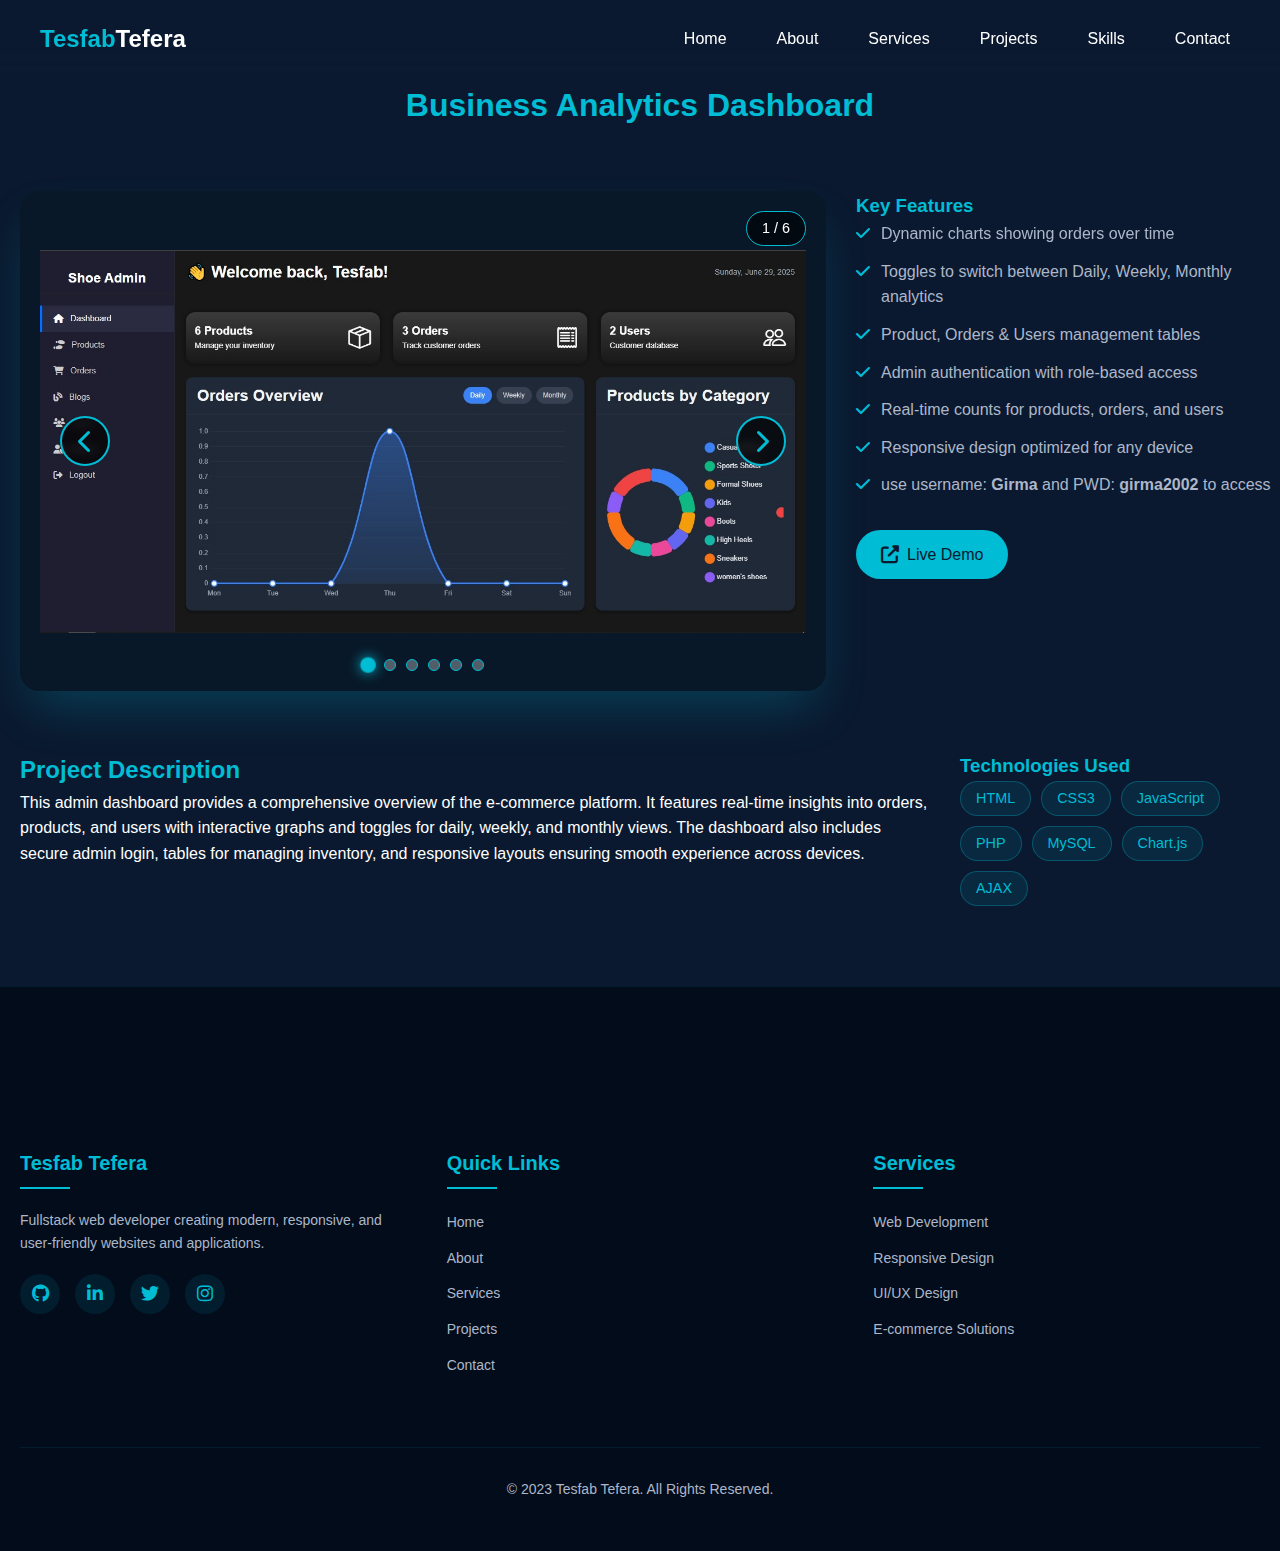
<file: admindashboard.html>
<!DOCTYPE html>
<html lang="en">

<head>
    <meta charset="UTF-8" />
    <meta name="viewport" content="width=device-width, initial-scale=1.0" />
    <title>Business Analytics Dashboard | Tesfab Tefera</title>
    <link rel="icon" href="favicon-circle.ico" type="image/x-icon">
    <link rel="stylesheet" href="https://cdnjs.cloudflare.com/ajax/libs/font-awesome/6.4.0/css/all.min.css">
    <link rel="stylesheet" href="style.css">
    <link rel="stylesheet" href="details.css">
</head>

<body>

<!-- Navbar -->
<nav class="navbar">
    <a href="#" class="logo">Tesfab<span>Tefera</span></a>
    <div class="menu-btn">
        <i class="fas fa-bars"></i>
    </div>
    <div class="nav-links">
        <a href="index.html#home">Home</a>
        <a href="index.html#about">About</a>
        <a href="index.html#services">Services</a>
        <a href="index.html#projects">Projects</a>
        <a href="index.html#skills">Skills</a>
        <a href="index.html#contact">Contact</a>
    </div>
</nav>

<!-- Mobile Menu -->
<div class="mobile-menu">
    <div class="close-btn">
        <i class="fas fa-times"></i>
    </div>
    <a href="index.html#home">Home</a>
    <a href="index.html#about">About</a>
    <a href="index.html#services">Services</a>
    <a href="index.html#projects">Projects</a>
    <a href="index.html#skills">Skills</a>
    <a href="index.html#contact">Contact</a>
</div>


    <div class="container">
        <h1 style="text-align: center;">Business Analytics Dashboard</h1>

        <div class="project-top-grid">
            <div class="project-slider">
                <div class="slider-wrapper">
                    <img src="images/admindashboard.jpg" alt="Dashboard Overview" class="slider-image active">
                    <img src="images/admin_products.jpg" alt="Orders Chart" class="slider-image">
                    <img src="images/admin_orders.jpg" alt="Daily Weekly Monthly Toggle" class="slider-image">
                    <img src="images/admin_blogs.jpg" alt="Products Table" class="slider-image">
                    <img src="images/admin_users.jpg" alt="Products Table" class="slider-image">
                    <img src="images/admin_admins.jpg" alt="Products Table" class="slider-image">
                </div>
                <div class="slider-controls">
                    <button onclick="prevSlide()"><i class="fas fa-chevron-left"></i></button>
                    <button onclick="nextSlide()"><i class="fas fa-chevron-right"></i></button>
                </div>
                <div class="slider-indicators" id="indicators"></div>
                <div class="slide-counter" id="slideCounter">1 / 8</div>
            </div>
            <div class="project-features">
                <h3>Key Features</h3>
                <ul>
                    <li>Dynamic charts showing orders over time</li>
                    <li>Toggles to switch between Daily, Weekly, Monthly analytics</li>
                    <li>Product, Orders & Users management tables</li>
                    <li>Admin authentication with role-based access</li>
                    <li>Real-time counts for products, orders, and users</li>
                    <li>Responsive design optimized for any device</li>
                    <li>use username: <strong>Girma</strong> and PWD: <strong>girma2002</strong> to access</li>
                </ul>
                <a href="http://sabasteps.atwebpages.com/shoe-store/admin/dashboard.php" target="_blank" class="btn">
                    <i class="fas fa-external-link-alt"></i> Live Demo
                </a>
            </div>
        </div>

        <div class="project-bottom-grid">
            <div class="project-description">
                <h2>Project Description</h2>
                <p>This admin dashboard provides a comprehensive overview of the e-commerce platform. It features
                    real-time insights into orders, products, and users with interactive graphs and toggles for daily,
                    weekly, and monthly views. The dashboard also includes secure admin login, tables for managing
                    inventory,
                    and responsive layouts ensuring smooth experience across devices.</p>
            </div>
            <div class="project-tech">
                <h3>Technologies Used</h3>
                <div class="tech-tags">
                    <span class="tech-tag">HTML</span>
                    <span class="tech-tag">CSS3</span>
                    <span class="tech-tag">JavaScript</span>
                    <span class="tech-tag">PHP</span>
                    <span class="tech-tag">MySQL</span>
                    <span class="tech-tag">Chart.js</span>
                    <span class="tech-tag">AJAX</span>
                </div>
            </div>
        </div>
    </div>

<!-- Footer -->
<footer class="footer">
    <div class="container">
        <div class="footer-content">
            <div class="footer-column">
                <h3>Tesfab Tefera</h3>
                <p>Fullstack web developer creating modern, responsive, and user-friendly websites and applications.
                </p>
                <div class="footer-social">
                    <a href="https://github.com/tesfabtech" target="_blank"><i class="fab fa-github"></i></a>
                    <a href="#" target="_blank"><i class="fab fa-linkedin-in"></i></a>
                    <a href="https://x.com/tesfab94" target="_blank"><i class="fab fa-twitter"></i></a>
                    <a href="https://instagram.com/tesfab94" target="_blank"><i class="fab fa-instagram"></i></a>
                </div>
            </div>
            <div class="footer-column">
                <h3>Quick Links</h3>
                <ul class="footer-links">
                    <li><a href="#home">Home</a></li>
                    <li><a href="#about">About</a></li>
                    <li><a href="#services">Services</a></li>
                    <li><a href="#projects">Projects</a></li>
                    <li><a href="#contact">Contact</a></li>
                </ul>
            </div>
            <div class="footer-column">
                <h3>Services</h3>
                <ul class="footer-links">
                    <li><a href="#">Web Development</a></li>
                    <li><a href="#">Responsive Design</a></li>
                    <li><a href="#">UI/UX Design</a></li>
                    <li><a href="#">E-commerce Solutions</a></li>
                </ul>
            </div>
        </div>
        <div class="footer-bottom">
            <p>&copy; 2023 Tesfab Tefera. All Rights Reserved.</p>
        </div>
    </div>
</footer>

<script>
    let currentSlide = 0;
    const slides = document.querySelectorAll('.slider-image');
    const indicatorsContainer = document.getElementById('indicators');
    const slideCounter = document.getElementById('slideCounter');
    let slideInterval;

    // Create indicators
    slides.forEach((_, index) => {
        const indicator = document.createElement('div');
        indicator.classList.add('indicator');
        if (index === currentSlide) indicator.classList.add('active');
        indicator.addEventListener('click', () => goToSlide(index));
        indicatorsContainer.appendChild(indicator);
    });

    const indicators = document.querySelectorAll('.indicator');

    function updateSlideCounter() {
        slideCounter.textContent = `${currentSlide + 1} / ${slides.length}`;
    }

    function updateIndicators() {
        indicators.forEach((indicator, index) => {
            indicator.classList.toggle('active', index === currentSlide);
        });
    }

    function updateSlideClasses() {
        slides.forEach((slide, index) => {
            slide.classList.remove('active', 'prev', 'next');
            if (index === currentSlide) slide.classList.add('active');
            else if (index === (currentSlide + 1) % slides.length) slide.classList.add('next');
            else if (index === (currentSlide - 1 + slides.length) % slides.length) slide.classList.add('prev');
        });
    }

    function showSlide(index) {
        currentSlide = index;
        updateSlideClasses();
        updateIndicators();
        updateSlideCounter();
    }

    function goToSlide(index) {
        showSlide(index);
        resetInterval();
    }

    function nextSlide() {
        currentSlide = (currentSlide + 1) % slides.length;
        showSlide(currentSlide);
        resetInterval();
    }

    function prevSlide() {
        currentSlide = (currentSlide - 1 + slides.length) % slides.length;
        showSlide(currentSlide);
        resetInterval();
    }

    function resetInterval() {
        clearInterval(slideInterval);
        slideInterval = setInterval(nextSlide, 5000);
    }

    // Init
    updateSlideClasses();
    updateSlideCounter();
    slideInterval = setInterval(nextSlide, 5000);

    document.querySelector('.project-slider').addEventListener('mouseenter', () => clearInterval(slideInterval));
    document.querySelector('.project-slider').addEventListener('mouseleave', resetInterval);
    document.addEventListener('keydown', e => {
        if (e.key === 'ArrowRight') nextSlide();
        if (e.key === 'ArrowLeft') prevSlide();
    });
</script>
</body>

</html>
</file>
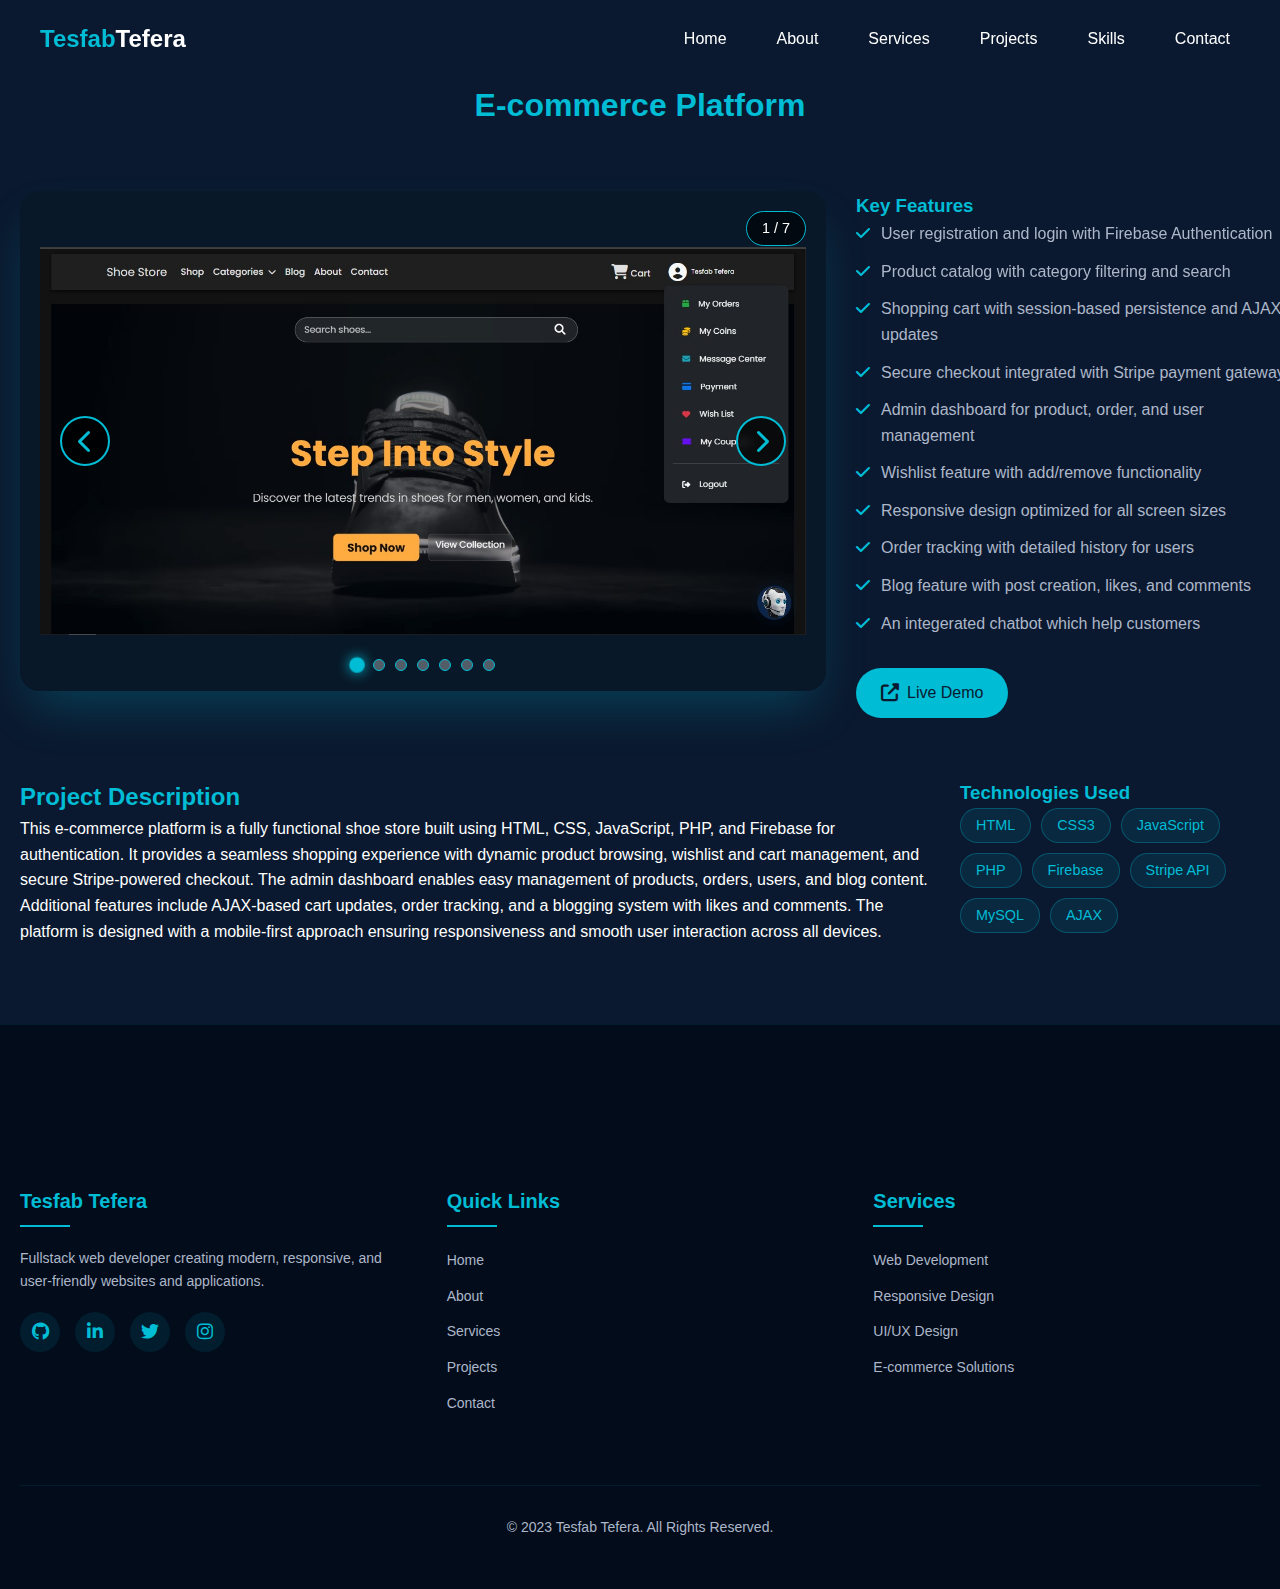
<file: ecommerce_details.html>
<!DOCTYPE html>
<html lang="en">

<head>
    <meta charset="UTF-8" />
    <meta name="viewport" content="width=device-width, initial-scale=1.0" />
    <title>E-commerce Project | Tesfab Tefera</title>
    <link rel="icon" href="favicon-circle.ico" type="image/x-icon">
    <link rel="stylesheet" href="https://cdnjs.cloudflare.com/ajax/libs/font-awesome/6.4.0/css/all.min.css" />
    <link rel="stylesheet" href="style.css">
    <link rel="stylesheet" href="details.css">
</head>

<body>

    <!-- Navbar -->
    <nav class="navbar">
        <a href="#" class="logo">Tesfab<span>Tefera</span></a>
        <div class="menu-btn">
            <i class="fas fa-bars"></i>
        </div>
        <div class="nav-links">
            <a href="index.html#home">Home</a>
            <a href="index.html#about">About</a>
            <a href="index.html#services">Services</a>
            <a href="index.html#projects">Projects</a>
            <a href="index.html#skills">Skills</a>
            <a href="index.html#contact">Contact</a>
        </div>
    </nav>

    <!-- Mobile Menu -->
    <div class="mobile-menu">
        <div class="close-btn">
            <i class="fas fa-times"></i>
        </div>
        <a href="index.html#home">Home</a>
        <a href="index.html#about">About</a>
        <a href="index.html#services">Services</a>
        <a href="index.html#projects">Projects</a>
        <a href="index.html#skills">Skills</a>
        <a href="index.html#contact">Contact</a>
    </div>

    <!-- Main Content -->
    <div class="container">
        <h1 style="text-align: center;">E-commerce Platform</h1>

        <!-- Top section -->
        <div class="project-top-grid">
            <div class="project-slider">
                <div class="slider-wrapper">
                    <img src="images/shoe_home.jpg" alt="slide 1" class="slider-image active">
                    <img src="images/ecommerce.jpg" alt="slide 2" class="slider-image">
                    <img src="images/new_arrival.jpg" alt="slide 3" class="slider-image">
                    <img src="images/special_offer.jpg" alt="slide 4" class="slider-image">
                    <img src="images/why_choose_us.jpg" alt="slide 5" class="slider-image">
                    <img src="images/join_community.jpg" alt="slide 6" class="slider-image">
                    <img src="images/cart.jpg" alt="slide 7" class="slider-image">
                </div>
                <div class="slider-controls">
                    <button onclick="prevSlide()"><i class="fas fa-chevron-left"></i></button>
                    <button onclick="nextSlide()"><i class="fas fa-chevron-right"></i></button>
                </div>
                <div class="slider-indicators" id="indicators"></div>
                <div class="slide-counter" id="slideCounter">1 / 7</div>
            </div>
            <div class="project-features">
                <h3>Key Features</h3>
                <ul>
                    <li>User registration and login with Firebase Authentication</li>
                    <li>Product catalog with category filtering and search</li>
                    <li>Shopping cart with session-based persistence and AJAX updates</li>
                    <li>Secure checkout integrated with Stripe payment gateway</li>
                    <li>Admin dashboard for product, order, and user management</li>
                    <li>Wishlist feature with add/remove functionality</li>
                    <li>Responsive design optimized for all screen sizes</li>
                    <li>Order tracking with detailed history for users</li>
                    <li>Blog feature with post creation, likes, and comments</li>
                    <li>An integerated chatbot which help customers</li>
                </ul>
                <a href="http://sabasteps.atwebpages.com/shoe-store/index.php"  target="_blank" class="btn" style="margin-top:20px;">
                    <i class="fas fa-external-link-alt"></i> Live Demo
                </a>      </div>
        </div>

    <!-- Bottom section -->
    <div class="project-bottom-grid">
        <div class="project-description">
            <h2>Project Description</h2>
            <p>This e-commerce platform is a fully functional shoe store built using HTML, CSS, JavaScript, PHP, and
                Firebase for authentication. It provides a seamless shopping experience with dynamic product browsing,
                wishlist and cart management, and secure Stripe-powered checkout. The admin dashboard enables easy
                management of products, orders, users, and blog content. Additional features include AJAX-based cart
                updates, order tracking, and a blogging system with likes and comments. The platform is designed with a
                mobile-first approach ensuring responsiveness and smooth user interaction across all devices.</p>
        </div>
        <div class="project-tech">
            <h3>Technologies Used</h3>
            <div class="tech-tags">
                <span class="tech-tag">HTML</span>
                <span class="tech-tag">CSS3</span>
                <span class="tech-tag">JavaScript</span>
                <span class="tech-tag">PHP</span>
                <span class="tech-tag">Firebase</span>
                <span class="tech-tag">Stripe API</span>
                <span class="tech-tag">MySQL</span>
                <span class="tech-tag">AJAX</span>
            </div>
        </div>
    </div>
    </div>

    <!-- Footer -->
    <footer class="footer">
        <div class="container">
            <div class="footer-content">
                <div class="footer-column">
                    <h3>Tesfab Tefera</h3>
                    <p>Fullstack web developer creating modern, responsive, and user-friendly websites and applications.
                    </p>
                    <div class="footer-social">
                        <a href="https://github.com/tesfabtech" target="_blank"><i class="fab fa-github"></i></a>
                        <a href="#" target="_blank"><i class="fab fa-linkedin-in"></i></a>
                        <a href="https://x.com/tesfab94" target="_blank"><i class="fab fa-twitter"></i></a>
                        <a href="https://instagram.com/tesfab94" target="_blank"><i class="fab fa-instagram"></i></a>
                    </div>
                </div>
                <div class="footer-column">
                    <h3>Quick Links</h3>
                    <ul class="footer-links">
                        <li><a href="#home">Home</a></li>
                        <li><a href="#about">About</a></li>
                        <li><a href="#services">Services</a></li>
                        <li><a href="#projects">Projects</a></li>
                        <li><a href="#contact">Contact</a></li>
                    </ul>
                </div>
                <div class="footer-column">
                    <h3>Services</h3>
                    <ul class="footer-links">
                        <li><a href="#">Web Development</a></li>
                        <li><a href="#">Responsive Design</a></li>
                        <li><a href="#">UI/UX Design</a></li>
                        <li><a href="#">E-commerce Solutions</a></li>
                    </ul>
                </div>
            </div>
            <div class="footer-bottom">
                <p>&copy; 2023 Tesfab Tefera. All Rights Reserved.</p>
            </div>
        </div>
    </footer>

    <script src="script.js"></script>
    <script>
        let currentSlide = 0;
        const slides = document.querySelectorAll('.slider-image');
        const indicatorsContainer = document.getElementById('indicators');
        const slideCounter = document.getElementById('slideCounter');
        let slideInterval;

        // Create indicators
        slides.forEach((_, index) => {
            const indicator = document.createElement('div');
            indicator.classList.add('indicator');
            if (index === currentSlide) indicator.classList.add('active');
            indicator.addEventListener('click', () => goToSlide(index));
            indicatorsContainer.appendChild(indicator);
        });

        const indicators = document.querySelectorAll('.indicator');

        function updateSlideCounter() {
            slideCounter.textContent = `${currentSlide + 1} / ${slides.length}`;
        }

        function updateIndicators() {
            indicators.forEach((indicator, index) => {
                indicator.classList.toggle('active', index === currentSlide);
            });
        }

        function updateSlideClasses() {
            slides.forEach((slide, index) => {
                slide.classList.remove('active', 'prev', 'next');
                if (index === currentSlide) slide.classList.add('active');
                else if (index === (currentSlide + 1) % slides.length) slide.classList.add('next');
                else if (index === (currentSlide - 1 + slides.length) % slides.length) slide.classList.add('prev');
            });
        }

        function showSlide(index) {
            currentSlide = index;
            updateSlideClasses();
            updateIndicators();
            updateSlideCounter();
        }

        function goToSlide(index) {
            showSlide(index);
            resetInterval();
        }

        function nextSlide() {
            currentSlide = (currentSlide + 1) % slides.length;
            showSlide(currentSlide);
            resetInterval();
        }

        function prevSlide() {
            currentSlide = (currentSlide - 1 + slides.length) % slides.length;
            showSlide(currentSlide);
            resetInterval();
        }

        function resetInterval() {
            clearInterval(slideInterval);
            slideInterval = setInterval(nextSlide, 5000);
        }

        // Init
        updateSlideClasses();
        updateSlideCounter();
        slideInterval = setInterval(nextSlide, 5000);

        document.querySelector('.project-slider').addEventListener('mouseenter', () => clearInterval(slideInterval));
        document.querySelector('.project-slider').addEventListener('mouseleave', resetInterval);
        document.addEventListener('keydown', e => {
            if (e.key === 'ArrowRight') nextSlide();
            if (e.key === 'ArrowLeft') prevSlide();
        });
    </script>
</body>

</html>
</file>
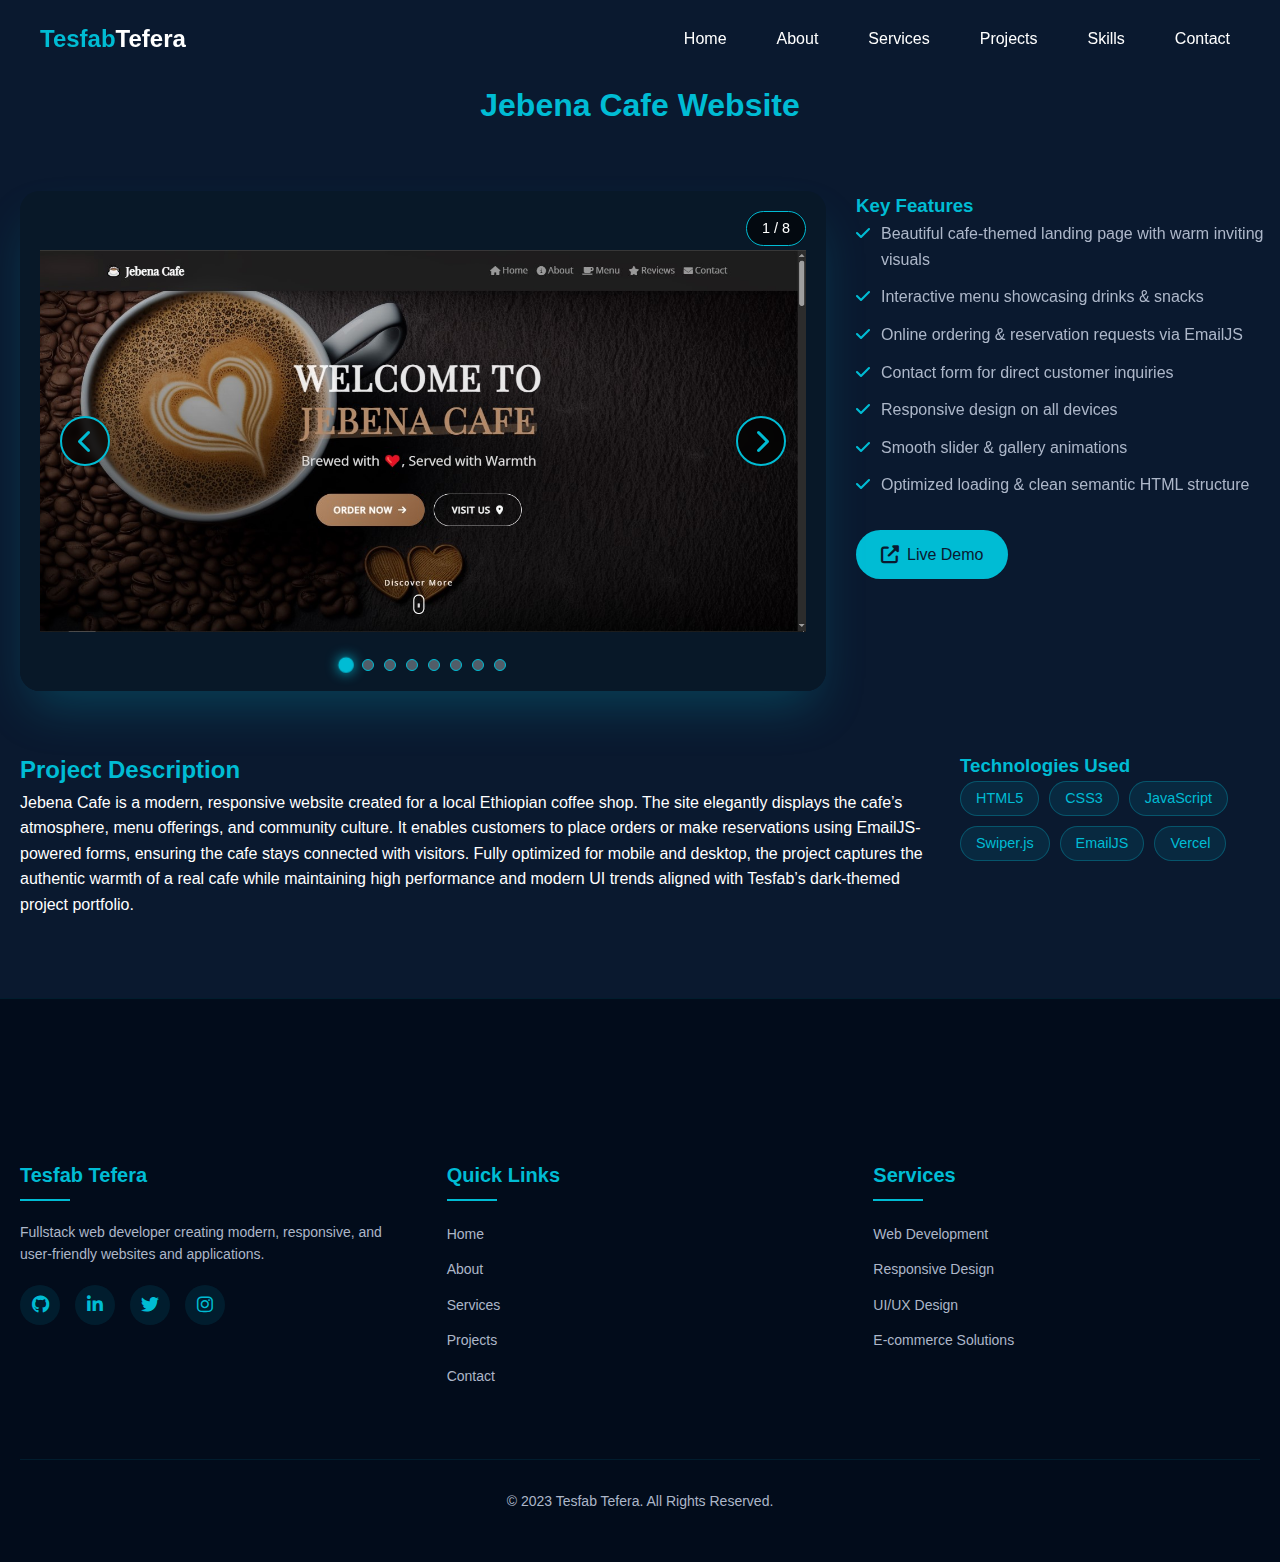
<file: jebena_detail.html>
<!DOCTYPE html>
<html lang="en">

<head>
    <meta charset="UTF-8" />
    <meta name="viewport" content="width=device-width, initial-scale=1.0" />
    <title>Jebena Cafe | Tesfab Tefera</title>
    <link rel="icon" href="favicon-circle.ico" type="image/x-icon">
    <link rel="stylesheet" href="https://cdnjs.cloudflare.com/ajax/libs/font-awesome/6.4.0/css/all.min.css" />
    <link rel="stylesheet" href="style.css">
    <link rel="stylesheet" href="details.css">
</head>

<body>
<!-- Navbar -->
<nav class="navbar">
    <a href="#" class="logo">Tesfab<span>Tefera</span></a>
    <div class="menu-btn">
        <i class="fas fa-bars"></i>
    </div>
    <div class="nav-links">
        <a href="index.html#home">Home</a>
        <a href="index.html#about">About</a>
        <a href="index.html#services">Services</a>
        <a href="index.html#projects">Projects</a>
        <a href="index.html#skills">Skills</a>
        <a href="index.html#contact">Contact</a>
    </div>
</nav>

<!-- Mobile Menu -->
<div class="mobile-menu">
    <div class="close-btn">
        <i class="fas fa-times"></i>
    </div>
    <a href="index.html#home">Home</a>
    <a href="index.html#about">About</a>
    <a href="index.html#services">Services</a>
    <a href="index.html#projects">Projects</a>
    <a href="index.html#skills">Skills</a>
    <a href="index.html#contact">Contact</a>
</div>
    <div class="container">
        <h1 style="text-align: center;">Jebena Cafe Website</h1>

        <!-- Top section -->
        <div class="project-top-grid">
            <div class="project-slider">
                <div class="slider-wrapper">
                    <img src="images/jebenacafe.jpg" alt="Home" class="slider-image active">
                    <img src="images/jebena_the_cafe.jpg" alt="Cafe" class="slider-image">
                    <img src="images/jebena_community.jpg" alt="Community" class="slider-image">
                    <img src="images/jebena_serving.jpg" alt="Serving" class="slider-image">
                    <img src="images/jebena_menu.jpg" alt="Menu" class="slider-image">
                    <img src="images/jebena_testmony.jpg" alt="Testimony" class="slider-image">
                    <img src="images/jebena_contact.jpg" alt="Contact" class="slider-image">
                    <img src="images/jebena_footer.jpg" alt="Footer" class="slider-image">
                </div>
                <div class="slider-controls">
                    <button onclick="prevSlide()"><i class="fas fa-chevron-left"></i></button>
                    <button onclick="nextSlide()"><i class="fas fa-chevron-right"></i></button>
                </div>
                <div class="slider-indicators" id="indicators"></div>
                <div class="slide-counter" id="slideCounter">1 / 8</div>
            </div>

            <div class="project-features">
                <h3>Key Features</h3>
                <ul>
                    <li>Beautiful cafe-themed landing page with warm inviting visuals</li>
                    <li>Interactive menu showcasing drinks & snacks</li>
                    <li>Online ordering & reservation requests via EmailJS</li>
                    <li>Contact form for direct customer inquiries</li>
                    <li>Responsive design on all devices</li>
                    <li>Smooth slider & gallery animations</li>
                    <li>Optimized loading & clean semantic HTML structure</li>
                </ul>
                <a href="https://jebena-cafe.vercel.app/" target="_blank" class="btn" style="margin-top:20px;">
                    <i class="fas fa-external-link-alt"></i> Live Demo
                </a>
            </div>
        </div>

        <!-- Bottom section -->
        <div class="project-bottom-grid">
            <div class="project-description">
                <h2>Project Description</h2>
                <p>Jebena Cafe is a modern, responsive website created for a local Ethiopian coffee shop. The site
                    elegantly
                    displays the cafe’s atmosphere, menu offerings, and community culture. It enables customers to place
                    orders
                    or make reservations using EmailJS-powered forms, ensuring the cafe stays connected with visitors.
                    Fully
                    optimized for mobile and desktop, the project captures the authentic warmth of a real cafe while
                    maintaining
                    high performance and modern UI trends aligned with Tesfab’s dark-themed project portfolio.</p>
            </div>
            <div class="project-tech">
                <h3>Technologies Used</h3>
                <div class="tech-tags">
                    <span class="tech-tag">HTML5</span>
                    <span class="tech-tag">CSS3</span>
                    <span class="tech-tag">JavaScript</span>
                    <span class="tech-tag">Swiper.js</span>
                    <span class="tech-tag">EmailJS</span>
                    <span class="tech-tag">Vercel</span>
                </div>
            </div>
        </div>
    </div>


<!-- Footer -->
<footer class="footer">
    <div class="container">
        <div class="footer-content">
            <div class="footer-column">
                <h3>Tesfab Tefera</h3>
                <p>Fullstack web developer creating modern, responsive, and user-friendly websites and applications.
                </p>
                <div class="footer-social">
                    <a href="https://github.com/tesfabtech" target="_blank"><i class="fab fa-github"></i></a>
                    <a href="#" target="_blank"><i class="fab fa-linkedin-in"></i></a>
                    <a href="https://x.com/tesfab94" target="_blank"><i class="fab fa-twitter"></i></a>
                    <a href="https://instagram.com/tesfab94" target="_blank"><i class="fab fa-instagram"></i></a>
                </div>
            </div>
            <div class="footer-column">
                <h3>Quick Links</h3>
                <ul class="footer-links">
                    <li><a href="#home">Home</a></li>
                    <li><a href="#about">About</a></li>
                    <li><a href="#services">Services</a></li>
                    <li><a href="#projects">Projects</a></li>
                    <li><a href="#contact">Contact</a></li>
                </ul>
            </div>
            <div class="footer-column">
                <h3>Services</h3>
                <ul class="footer-links">
                    <li><a href="#">Web Development</a></li>
                    <li><a href="#">Responsive Design</a></li>
                    <li><a href="#">UI/UX Design</a></li>
                    <li><a href="#">E-commerce Solutions</a></li>
                </ul>
            </div>
        </div>
        <div class="footer-bottom">
            <p>&copy; 2023 Tesfab Tefera. All Rights Reserved.</p>
        </div>
    </div>
</footer>


    <script>
        let currentSlide = 0;
        const slides = document.querySelectorAll('.slider-image');
        const indicatorsContainer = document.getElementById('indicators');
        const slideCounter = document.getElementById('slideCounter');
        let slideInterval;

        // Create indicators
        slides.forEach((_, index) => {
            const indicator = document.createElement('div');
            indicator.classList.add('indicator');
            if (index === currentSlide) indicator.classList.add('active');
            indicator.addEventListener('click', () => goToSlide(index));
            indicatorsContainer.appendChild(indicator);
        });

        const indicators = document.querySelectorAll('.indicator');

        function updateSlideCounter() {
            slideCounter.textContent = `${currentSlide + 1} / ${slides.length}`;
        }

        function updateIndicators() {
            indicators.forEach((indicator, index) => {
                indicator.classList.toggle('active', index === currentSlide);
            });
        }

        function updateSlideClasses() {
            slides.forEach((slide, index) => {
                slide.classList.remove('active', 'prev', 'next');
                if (index === currentSlide) slide.classList.add('active');
                else if (index === (currentSlide + 1) % slides.length) slide.classList.add('next');
                else if (index === (currentSlide - 1 + slides.length) % slides.length) slide.classList.add('prev');
            });
        }

        function showSlide(index) {
            currentSlide = index;
            updateSlideClasses();
            updateIndicators();
            updateSlideCounter();
        }

        function goToSlide(index) {
            showSlide(index);
            resetInterval();
        }

        function nextSlide() {
            currentSlide = (currentSlide + 1) % slides.length;
            showSlide(currentSlide);
            resetInterval();
        }

        function prevSlide() {
            currentSlide = (currentSlide - 1 + slides.length) % slides.length;
            showSlide(currentSlide);
            resetInterval();
        }

        function resetInterval() {
            clearInterval(slideInterval);
            slideInterval = setInterval(nextSlide, 5000);
        }

        // Init
        updateSlideClasses();
        updateSlideCounter();
        slideInterval = setInterval(nextSlide, 5000);

        document.querySelector('.project-slider').addEventListener('mouseenter', () => clearInterval(slideInterval));
        document.querySelector('.project-slider').addEventListener('mouseleave', resetInterval);
        document.addEventListener('keydown', e => {
            if (e.key === 'ArrowRight') nextSlide();
            if (e.key === 'ArrowLeft') prevSlide();
        });
    </script>

</body>

</html>
</file>
<file: style.css>
:root {
    --primary-color: #00bcd4;
    /* Cyan */
    --secondary-color: #0077b6;
    /* Blue */
    --dark-color: #0a192f;
    /* Navy blue */
    --darker-color: #020c1b;
    /* Darker navy */
    --light-color: #ccd6f6;
    /* Light gray-blue */
    --gray-color: #8892b0;
    /* Gray-blue */
    --success-color: #28a745;
    --danger-color: #dc3545;
    --warning-color: #fd7e14;
    --info-color: #17a2b8;
}

* {
    margin: 0;
    padding: 0;
    box-sizing: border-box;
    font-family: 'Segoe UI', Tahoma, Geneva, Verdana, sans-serif;
}

html {
    scroll-behavior: smooth;
}

body {
    background-color: var(--darker-color);
    color: var(--light-color);
    line-height: 1.6;
    overflow-x: hidden;
}

/* Navbar Styles */
.navbar {
    position: fixed;
    top: 0;
    left: 0;
    width: 100%;
    padding: 20px 40px;
    display: flex;
    justify-content: space-between;
    align-items: center;
    z-index: 1000;
    transition: all 0.3s ease;
    background-color: rgba(10, 25, 47, 0.9);
    backdrop-filter: blur(10px);
}

.navbar.scrolled {
    background-color: rgba(10, 25, 47, 0.95);
    box-shadow: 0 5px 20px rgba(0, 0, 0, 0.3);
    padding: 15px 40px;
}

.logo {
    font-size: 24px;
    font-weight: 700;
    color: var(--primary-color);
    text-decoration: none;
}

.logo span {
    color: var(--light-color);
}

.menu-btn {
    display: block;
    cursor: pointer;
    z-index: 1001;
}

.menu-btn i {
    font-size: 28px;
    color: var(--light-color);
    transition: all 0.3s ease;
}

.menu-btn:hover i {
    color: var(--primary-color);
}

/* Navbar Styles */
.navbar {
    position: fixed;
    top: 0;
    left: 0;
    width: 100%;
    padding: 20px 40px;
    display: flex;
    justify-content: space-between;
    align-items: center;
    z-index: 1000;
    transition: all 0.3s ease;
    background-color: transparent;
    backdrop-filter: blur(10px);
}

.navbar.scrolled {
    background-color: rgba(10, 25, 47, 0.3);
    box-shadow: 0 5px 20px rgba(0, 0, 0, 0.3);
    padding: 15px 40px;
}

.logo {
    font-size: 24px;
    font-weight: 700;
    color: var(--primary-color);
    text-decoration: none;
}

.logo span {
    color: var(--light-color);
}

.menu-btn {
    display: block;
    cursor: pointer;
    z-index: 1001;
}

.menu-btn i {
    font-size: 28px;
    color: var(--light-color);
    transition: all 0.3s ease;
}

.menu-btn:hover i {
    color: var(--primary-color);
}

.nav-links {
    display: none;
    gap: 30px;
}

.nav-links a {
    color: var(--light-color);
    text-decoration: none;
    font-weight: 500;
    font-size: 16px;
    transition: all 0.3s ease;
    position: relative;
    padding: 5px 10px;
}

.nav-links a:hover {
    color: var(--primary-color);
}

.nav-links a::after {
    content: '';
    position: absolute;
    bottom: -5px;
    left: 10px;
    width: calc(100% - 20px);
    height: 2px;
    background-color: var(--primary-color);
    transform: scaleX(0);
    transition: transform 0.3s ease;
}

.nav-links a:hover::after {
    transform: scaleX(1);
}

/* Mobile Menu */
.mobile-menu {
    position: fixed;
    top: 0;
    right: -100%;
    width: 80%;
    max-width: 400px;
    height: 100vh;
    background-color: rgba(10, 25, 47, 0.3);
    backdrop-filter: blur(10px);
    display: flex;
    flex-direction: column;
    justify-content: center;
    align-items: center;
    gap: 30px;
    transition: all 0.5s cubic-bezier(0.77, 0.2, 0.05, 1);
    z-index: 1000;
    box-shadow: -5px 0 20px rgba(0, 0, 0, 0.3);
    border-left: 1px solid rgba(0, 188, 212, 0.2);
}

.mobile-menu.active {
    right: 0;
}

.mobile-menu a {
    color: var(--light-color);
    text-decoration: none;
    font-size: 20px;
    font-weight: 500;
    transition: all 0.3s ease;
    padding: 10px 20px;
    position: relative;
}

.mobile-menu a:hover {
    color: var(--primary-color);
    transform: translateX(10px);
}

.mobile-menu a::after {
    content: '';
    position: absolute;
    bottom: 5px;
    left: 20px;
    width: calc(100% - 40px);
    height: 2px;
    background-color: var(--primary-color);
    transform: scaleX(0);
    transition: transform 0.3s ease;
}

.mobile-menu a:hover::after {
    transform: scaleX(1);
}

.close-btn {
    position: absolute;
    top: 30px;
    right: 30px;
    font-size: 24px;
    cursor: pointer;
    color: var(--light-color);
    transition: all 0.3s ease;
}

.close-btn:hover {
    color: var(--primary-color);
    transform: rotate(90deg);
}

@media (min-width: 1200px) {
    .nav-links {
        display: flex;
    }

    .menu-btn {
        display: none;
    }
}

/* Section General Styles */
section {
    padding: 100px 0;
}

.container {
    max-width: 1200px;
    margin: 0 auto;
    padding: 0 40px;
}

.section-title {
    text-align: center;
    margin-bottom: 60px;
    position: relative;
}

.section-title h2 {
    font-size: 36px;
    font-weight: 700;
    color: var(--primary-color);
    margin-bottom: 15px;
}

.section-title p {
    color: var(--gray-color);
    max-width: 600px;
    margin: 0 auto;
}

.section-title::after {
    content: '';
    position: absolute;
    bottom: -15px;
    left: 50%;
    transform: translateX(-50%);
    width: 80px;
    height: 3px;
    background: linear-gradient(to right, var(--primary-color), var(--secondary-color));
    border-radius: 3px;
}
/* Home Section */
.home {
    height: 100vh;
    display: flex;
    align-items: center;
    position: relative;
    overflow: hidden;
    background: linear-gradient(rgba(10, 25, 47, 0.5), rgba(10, 25, 47, 0.5)), url('homebg.jpg') no-repeat center center/cover;
}

.home-content {
    display: flex;
    align-items: center;
    justify-content: space-between;
    flex-wrap: wrap;
    width: 100%;
    gap: 40px;
}

.home-text {
    flex: 1;
    min-width: 300px;
    max-width: 600px;
    padding-right: 20px;
    z-index: 2;
}

.home-text h1 {
    font-size: clamp(2.5rem, 5vw, 3.5rem);
    font-weight: 700;
    margin-bottom: 20px;
    color: var(--light-color);
    line-height: 1.2;
}

.home-text h1 span {
    color: var(--primary-color);
    display: inline-block;
}

.home-text h3 {
    font-size: clamp(1.25rem, 2.5vw, 1.5rem);
    font-weight: 500;
    margin-bottom: 25px;
    color: var(--gray-color);
}

.home-text p {
    margin-bottom: 30px;
    color: var(--gray-color);
    font-size: clamp(1rem, 1.2vw, 1.1rem);
    line-height: 1.7;
}

.home-btns {
    display: flex;
    gap: 20px;
    flex-wrap: wrap;
}

.btn {
    display: inline-block;
    padding: 12px 30px;
    border-radius: 30px;
    font-weight: 500;
    text-decoration: none;
    transition: all 0.3s ease;
    cursor: pointer;
    font-size: 1rem;
    text-align: center;
}

.btn-primary {
    background-color: var(--primary-color);
    color: var(--dark-color);
    border: 2px solid var(--primary-color);
}

.btn-primary:hover {
    background-color: transparent;
    color: var(--primary-color);
    transform: translateY(-3px);
    box-shadow: 0 10px 20px rgba(0, 188, 212, 0.3);
}

.btn-outline {
    background-color: transparent;
    color: var(--primary-color);
    border: 2px solid var(--primary-color);
}

.btn-outline:hover {
    background-color: var(--primary-color);
    color: var(--dark-color);
    transform: translateY(-3px);
    box-shadow: 0 10px 20px rgba(0, 188, 212, 0.3);
}

.social-icons {
    display: flex;
    gap: 15px;
    margin-top: 30px;
}

.social-icons a {
    display: flex;
    align-items: center;
    justify-content: center;
    width: 40px;
    height: 40px;
    border-radius: 50%;
    background-color: rgba(0, 188, 212, 0.1);
    color: var(--primary-color);
    font-size: 18px;
    transition: all 0.3s ease;
    text-decoration: none;
}

.social-icons a:hover {
    background-color: var(--primary-color);
    color: var(--dark-color);
    transform: translateY(-5px);
}

.home-image {
    flex: 1;
    min-width: 220px;
    max-width: 400px;
    display: flex;
    justify-content: center;
    align-items: center;
    position: relative;
    z-index: 1;
}

.home-image::before {
    content: '';
    position: absolute;
    width: 100%;
    height: 100%;
    max-width: 300px;
    max-height: 300px;
    border: 3px solid var(--primary-color);
    border-radius: 50%;
    animation: pulse 6s ease-in-out infinite;
    z-index: -1;
}

.home-image::after {
    content: '';
    position: absolute;
    width: 120%;
    height: 120%;
    max-width: 360px;
    max-height: 360px;
    border: 2px dashed var(--primary-color);
    border-radius: 50%;
    opacity: 0.5;
    animation: rotate 20s linear infinite;
    z-index: -2;
}

.floating-image {
    width: 100%;
    max-width: 180px;
    height: auto;
    border-radius: 20px;
    animation: float 6s ease-in-out infinite;
    
    position: relative;
    z-index: 2;
    mask-image: linear-gradient(to bottom, rgba(0, 0, 0, 1) 80%, rgba(0, 0, 0, 0));
    -webkit-mask-image: linear-gradient(to bottom, rgba(0, 0, 0, 1) 80%, rgba(0, 0, 0, 0));
}

@keyframes float {
    0% {
        transform: translateY(0px) rotate(0deg);
    }

    50% {
        transform: translateY(-15px) rotate(2deg);
    }

    100% {
        transform: translateY(0px) rotate(0deg);
    }
}

@keyframes pulse {
    0% {
        transform: scale(0.95);
        opacity: 0.7;
    }

    50% {
        transform: scale(1.05);
        opacity: 0.3;
    }

    100% {
        transform: scale(0.95);
        opacity: 0.7;
    }
}

@keyframes rotate {
    0% {
        transform: rotate(0deg);
    }

    100% {
        transform: rotate(360deg);
    }
}

/* Responsive adjustments */
@media (max-width: 992px) {
    .home-content {
        flex-direction: column;
        text-align: center;
        padding-top: 80px;
    }

    .home-text {
        padding-right: 0;
        margin-bottom: 40px;
        max-width: 100%;
    }

    .home-btns {
        justify-content: center;
    }

    .social-icons {
        justify-content: center;
    }

    .home-image {
        margin-top: 40px;
    }

    .home-image::before {
        max-width: 250px;
        max-height: 250px;
    }

    .home-image::after {
        max-width: 300px;
        max-height: 300px;
    }
}

@media (max-width: 576px) {
    .home-text h1 {
        font-size: 2.2rem;
    }

    .home-text h3 {
        font-size: 1.1rem;
    }

    .home-text p {
        font-size: 0.9rem;
    }

    .btn {
        padding: 10px 20px;
        font-size: 0.9rem;
    }

    .floating-image {
        max-width: 180px;
    }

    .home-image::before {
        max-width: 280px;
        max-height: 280px;
    }

    .home-image::after {
        max-width: 300px;
        max-height: 300px;
    }
}
/*a blinking cursor for the role-text*/
#role-text::after {
    content: '|';
    animation: blink 0.7s infinite;
    margin-left: 2px;
}

@keyframes blink {

    0%,
    50%,
    100% {
        opacity: 1;
    }

    25%,
    75% {
        opacity: 0;
    }
}
/* About Section */
.about {
    background-color: var(--dark-color);
}

.about-content {
    display: flex;
    align-items: flex-start;
    justify-content: space-between;
    flex-wrap: wrap;
    gap: 40px;
}

.about-image {
    flex: 1;
    min-width: 300px;
    display: flex;
    flex-direction: column;
    align-items: center;
    margin-top: 50px;
}

.about-image lottie-player {
    width: 100%;
    max-width: 400px;
    height: 400px;
}

.download-btn {
    display: inline-flex;
    align-items: center;
    gap: 8px;
    margin-top: 20px;
    padding: 12px 25px;
    background-color: var(--primary-color);
    color: var(--dark-color);
    border-radius: 30px;
    font-weight: 500;
    text-decoration: none;
    transition: all 0.3s ease;
    font-size: 1rem;
}

.download-btn:hover {
    background-color: transparent;
    color: var(--primary-color);
    border: 2px solid var(--primary-color);
    transform: translateY(-3px);
    box-shadow: 0 10px 20px rgba(0, 188, 212, 0.3);
}

.about-text {
    flex: 1;
    min-width: 300px;
}

.about-text h3 {
    font-size: 28px;
    font-weight: 600;
    margin-bottom: 20px;
    color: var(--light-color);
}

.about-text p {
    margin-bottom: 15px;
    color: var(--gray-color);
}

.about-info {
    display: flex;
    flex-wrap: wrap;
    gap: 20px;
    margin-top: 30px;
}

.info-item {
    flex: 1;
    min-width: 150px;
}

.info-item h4 {
    font-size: 18px;
    font-weight: 600;
    margin-bottom: 5px;
    color: var(--light-color);
}

.info-item p {
    color: var(--gray-color);
    font-size: 14px;
}

/* Responsive adjustments */
@media (max-width: 992px) {
    .about-content {
        flex-direction: column;
        align-items: center;
        text-align: center;
    }

    .about-image {
        width: 80%;
        margin-bottom: 30px;
    }

    .about-image lottie-player {
        height: 300px;
    }

    .about-text {
        max-width: 800px;
    }
}
/* Services Section */
.services {
    background: linear-gradient(rgba(10, 25, 47, 0.8), rgba(10, 25, 47, 0.8)),
        url('service.jpg') no-repeat center center/cover;
    background-attachment: fixed;
    padding: 80px 0;
}

.services-container {
    display: flex;
    gap: 20px;
    padding: 20px;
    /* adjust gap as you like */
    overflow-x: auto;
    scroll-behavior: smooth;
    -webkit-overflow-scrolling: touch;
    padding-bottom: 10px;
    /* some space for scrollbar */
}

.service-card {
    flex: 0 0 calc((100% / 3) - 13.33px);
    /* 20px gap / 3 ~ 6.67px per gap side */
    background-color: var(--dark-color);
    border-radius: 15px;
    padding: 30px;
    box-shadow: 0 10px 30px rgba(0, 0, 0, 0.1);
    transition: transform 0.4s ease, box-shadow 0.4s ease;
    text-align: center;
    border: 1px solid rgba(0, 188, 212, 0.2);
    backdrop-filter: blur(10px);
    cursor: pointer;
    min-width: 280px;
    /* fallback */
}

.service-card:hover {
    transform: translateY(-10px) rotateX(5deg) rotateY(5deg) scale(1.0);
    box-shadow: 0 20px 50px rgba(7, 174, 196, 0.2);
    border-color: var(--primary-color);
}

.service-icon {
    width: 70px;
    height: 70px;
    margin: 0 auto 20px;
    display: flex;
    align-items: center;
    justify-content: center;
    background: linear-gradient(135deg, var(--primary-color), var(--secondary-color));
    border-radius: 50%;
    color: var(--dark-color);
    font-size: 30px;
    transition: all 0.3s ease;
}

.service-card:hover .service-icon {
    transform: rotate(15deg) scale(1.1);
    box-shadow: 0 0 15px var(--primary-color);
}

.service-card h3 {
    font-size: 20px;
    font-weight: 600;
    margin-bottom: 15px;
    color: var(--light-color);
}

.service-card p {
    color: var(--gray-color);
    font-size: 15px;
}

/* Optional: hide scrollbar for most browsers */
.services-container::-webkit-scrollbar {
    height: 8px;
}

.services-container::-webkit-scrollbar-track {
    background: transparent;
}

.services-container::-webkit-scrollbar-thumb {
    background: var(--primary-color);
    border-radius: 10px;
}

/* For Firefox */
.services-container {
    scrollbar-width: thin;
    scrollbar-color: var(--primary-color) transparent;
}
/* Projects Section */
.projects {
    background-color: var(--dark-color);
    padding: 80px 0;
}

.projects-filter {
    display: flex;
    justify-content: center;
    flex-wrap: wrap;
    gap: 10px;
    margin-bottom: 40px;
}

.filter-btn {
    padding: 8px 20px;
    border-radius: 30px;
    background-color: transparent;
    border: 1px solid var(--primary-color);
    color: var(--primary-color);
    font-weight: 500;
    cursor: pointer;
    transition: all 0.3s ease;
}

.filter-btn.active,
.filter-btn:hover {
    background-color: var(--primary-color);
    color: var(--dark-color);
}

.projects-grid {
    display: grid;
    grid-template-columns: repeat(auto-fill, minmax(350px, 1fr));
    gap: 30px;
}

/* Uniform card height */

.project-card {
    display: flex;
    flex-direction: column;
    height: 100%;
    /* ensures equal height */
    border-radius: 10px;
    overflow: hidden;
    box-shadow: 0 10px 30px rgba(0, 0, 0, 0.2);
    transition: all 0.3s ease;
    background-color: var(--darker-color);
    border: 1px solid rgba(0, 188, 212, 0.1);
    position: relative;
}


.project-card:hover {
    transform: translateY(-10px);
    box-shadow: 0 15px 40px rgba(0, 0, 0, 0.3);
    border-color: var(--primary-color);
}

.project-image {
    width: 100%;
    overflow: hidden;
    flex-shrink: 0;
}

.project-image img {
    width: 100%;
    height: auto;
    object-fit: cover;
    display: block;
    transition: transform 0.5s ease;
}

.project-card:hover .project-image img {
    transform: scale(1.05);
}

.project-info {
    padding: 20px;
    background-color: var(--dark-color);
    flex-grow: 1;
    display: flex;
    flex-direction: column;
    justify-content: space-between;
}


.project-info h3 {
    font-size: 18px;
    font-weight: 600;
    margin-bottom: 10px;
    color: var(--light-color);
}

.project-info p {
    flex-grow: 1;
    /* makes sure the paragraph stretches to fill if needed */
    color: var(--gray-color);
    font-size: 14px;
    margin-bottom: 15px;
}

.project-tags {
    display: flex;
    flex-wrap: wrap;
    gap: 10px;
}

.project-tag {
    padding: 5px 10px;
    background-color: rgba(0, 188, 212, 0.1);
    border-radius: 5px;
    font-size: 12px;
    color: var(--primary-color);
}

.project-links {
    position: absolute;
    top: 0;
    left: 0;
    width: 100%;
    height: 100%;
    background-color: rgba(4, 40, 59, 0.9);
    display: flex;
    align-items: center;
    justify-content: center;
    gap: 20px;
    opacity: 0;
    transition: all 0.3s ease;
}

.project-card:hover .project-links {
    opacity: 1;
}

.project-links a {
    display: flex;
    align-items: center;
    justify-content: center;
    width: 50px;
    height: 50px;
    border-radius: 50%;
    background-color: var(--dark-color);
    color: var(--primary-color);
    font-size: 20px;
    text-decoration: none;
    transition: all 0.3s ease;
}

.project-links a:hover {
    background-color: var(--primary-color);
    color: var(--dark-color);
    transform: translateY(-5px);
}
/* Skills Section */
.skills {
    background: linear-gradient(rgba(10, 25, 47, 0.8), rgba(10, 25, 47, 0.8)),
            url('service.jpg') no-repeat center center/cover;
        background-attachment: fixed;
}

.skills-container {
    display: grid;
    grid-template-columns: repeat(auto-fit, minmax(300px, 1fr));
    gap: 30px;
}

.skills-column h3 {
    font-size: 22px;
    font-weight: 600;
    margin-bottom: 20px;
    color: var(--light-color);
}

.skill-item {
    margin-bottom: 20px;
}

.skill-info {
    display: flex;
    justify-content: space-between;
    margin-bottom: 5px;
}

.skill-info span {
    font-size: 14px;
    font-weight: 500;
    color: var(--light-color);
}

.skill-bar {
    height: 10px;
    background-color: rgba(0, 188, 212, 0.1);
    border-radius: 5px;
    overflow: hidden;
}

.skill-progress {
    height: 100%;
    background: linear-gradient(to right, var(--primary-color), var(--secondary-color));
    border-radius: 5px;
    position: relative;
    transition: width 1.5s ease;
}

/* Contact Section */
.contact {
    background-color: var(--dark-color);
}

.contact-content {
    display: flex;
    flex-wrap: wrap;
    gap: 40px;
}

.contact-info {
    flex: 1;
    min-width: 300px;
}

.contact-item {
    display: flex;
    flex-direction: column;
    align-items: flex-start;
    margin-bottom: 30px;
}

.contact-item i {
    font-size: 24px;
    color: var(--primary-color);
    margin-bottom: 15px;
}

.contact-item h3 {
    font-size: 20px;
    font-weight: 600;
    margin-bottom: 10px;
    color: var(--light-color);
}

.contact-item p {
    color: var(--gray-color);
}
.contact-item p a {
    color: var(--gray-color);
    text-decoration: none;
    transition: color 0.3s ease;
}

.contact-item p a:hover,
.contact-item p a:focus {
    color: var(--primary-color);
    text-decoration: none;
}
.contact-form {
    flex: 1;
    min-width: 300px;
    background-color: var(--darker-color);
    padding: 30px;
    border-radius: 10px;
    box-shadow: 0 10px 30px rgba(0, 0, 0, 0.2);
    border: 1px solid rgba(0, 188, 212, 0.1);
}

.form-group {
    margin-bottom: 20px;
}

.form-group input,
.form-group textarea {
    width: 100%;
    padding: 12px 15px;
    border-radius: 5px;
    border: 1px solid rgba(0, 188, 212, 0.2);
    background-color: rgba(0, 188, 212, 0.05);
    color: var(--light-color);
    transition: all 0.3s ease;
}

.form-group input:focus,
.form-group textarea:focus {
    outline: none;
    border-color: var(--primary-color);
    box-shadow: 0 0 10px rgba(0, 188, 212, 0.2);
}

.form-group textarea {
    min-height: 150px;
    resize: vertical;
}

/* Footer */
.footer {
    background-color: var(--darker-color);
    color: var(--light-color);
    padding: 80px 0 30px;
    border-top: 1px solid rgba(0, 188, 212, 0.1);
}

.footer-content {
    display: grid;
    grid-template-columns: repeat(auto-fit, minmax(250px, 1fr));
    gap: 40px;
    margin-bottom: 60px;
}

.footer-column h3 {
    font-size: 20px;
    font-weight: 600;
    margin-bottom: 20px;
    position: relative;
    padding-bottom: 10px;
}

.footer-column h3::after {
    content: '';
    position: absolute;
    bottom: 0;
    left: 0;
    width: 50px;
    height: 2px;
    background-color: var(--primary-color);
}

.footer-column p {
    color: var(--gray-color);
    margin-bottom: 20px;
    font-size: 14px;
}

.footer-links {
    list-style: none;
}

.footer-links li {
    margin-bottom: 10px;
}

.footer-links a {
    color: var(--gray-color);
    text-decoration: none;
    transition: all 0.3s ease;
    font-size: 14px;
}

.footer-links a:hover {
    color: var(--primary-color);
    padding-left: 5px;
}

.footer-social {
    display: flex;
    gap: 15px;
}

.footer-social a {
    display: flex;
    align-items: center;
    justify-content: center;
    width: 40px;
    height: 40px;
    border-radius: 50%;
    background-color: rgba(0, 188, 212, 0.1);
    color: var(--primary-color);
    font-size: 18px;
    transition: all 0.3s ease;
    text-decoration: none;
}

.footer-social a:hover {
    background-color: var(--primary-color);
    color: var(--dark-color);
    transform: translateY(-5px);
}

.footer-bottom {
    text-align: center;
    padding-top: 30px;
    border-top: 1px solid rgba(0, 188, 212, 0.1);
}

.footer-bottom p {
    color: var(--gray-color);
    font-size: 14px;
}

/* Back to Top Button */
.back-to-top {
    position: fixed;
    bottom: 30px;
    right: 30px;
    width: 50px;
    height: 50px;
    background-color: var(--primary-color);
    color: var(--dark-color);
    border-radius: 50%;
    display: flex;
    align-items: center;
    justify-content: center;
    font-size: 20px;
    cursor: pointer;
    opacity: 0;
    visibility: hidden;
    transition: all 0.3s ease;
    z-index: 999;
    border: none;
    outline: none;
}

.back-to-top.active {
    opacity: 1;
    visibility: visible;
}

.back-to-top:hover {
    background-color: var(--secondary-color);
    transform: translateY(-5px);
}

/* Responsive Styles */
@media (min-width: 1200px) {
    .nav-links {
        display: flex;
    }

    .menu-btn {
        display: none;
    }
}

@media (max-width: 992px) {
    .home-text h1 {
        font-size: 40px;
    }

    .home-text h3 {
        font-size: 20px;
    }

    .section-title h2 {
        font-size: 32px;
    }
}

@media (max-width: 768px) {
    .navbar {
        padding: 15px 20px;
    }

    .navbar.scrolled {
        padding: 10px 20px;
    }

    .home-content {
        flex-direction: column;
        text-align: center;
        padding-top: 80px;
    }

    .home-text {
        padding-right: 0;
        margin-bottom: 40px;
    }

    .home-btns {
        justify-content: center;
    }

    .social-icons {
        justify-content: center;
    }

    .about-content {
        flex-direction: column;
    }

    .about-image img {
        max-width: 100%;
    }

    .contact-content {
        flex-direction: column;
    }

    .contact-form {
        width: 100%;
    }
}

@media (max-width: 576px) {
    .container {
        padding: 0 20px;
    }

    .home-text h1 {
        font-size: 32px;
    }

    .home-btns {
        flex-direction: column;
        gap: 15px;
    }

    .btn {
        width: 100%;
        text-align: center;
    }

    .projects-grid {
        grid-template-columns: 1fr;
    }

    .section-title h2 {
        font-size: 28px;
    }
}
</file>
<file: details.css>
:root {
    --primary-color: #00bcd4;
    --primary-dark: #008ba3;
    --dark-color: #0a192f;
    --light-color: #ffffff;
    --gray-color: #adb7c9;
    --slider-shadow: 0 25px 50px -12px rgba(0, 188, 212, 0.25);
}

body {
    margin: 0;
    font-family: "Segoe UI", Tahoma, Geneva, Verdana, sans-serif;
    background: var(--dark-color);
    color: var(--light-color);
    line-height: 1.6;
    overflow-x: hidden;
}

.container {
    max-width: 1400px;
    margin: auto;
    padding: 20px;
    padding-top: 80px;
}

h1,
h2,
h3 {
    color: var(--primary-color);
}

.project-top-grid {
    display: grid;
    grid-template-columns: 65% 35%;
    gap: 30px;
    align-items: start;
    margin: 60px 0;
}

/* Enhanced Slider styles */
.project-slider {
    position: relative;
    overflow: hidden;
    border-radius: 20px;
    height: 500px;
    background: linear-gradient(135deg, #081828 0%, #0a192f 100%);
    box-shadow: var(--slider-shadow);
    perspective: 1000px;
}

.slider-wrapper {
    width: 100%;
    height: 100%;
    position: relative;
    transform-style: preserve-3d;
}

.slider-image {
    width: 100%;
    height: 100%;
    position: absolute;
    top: 0;
    left: 0;
    object-fit: contain;
    /* Changed from 'cover' to 'contain' */
    display: block;
    opacity: 0;
    transform: scale(0.9);
    transition: all 1s cubic-bezier(0.68, -0.55, 0.265, 1.55);
    border-radius: 15px;
    box-shadow: 0 15px 35px rgba(0, 0, 0, 0.3);
    z-index: 0;
    background-color: #081828;
    /* Added background for transparent areas */
    padding: 20px;
    /* Added padding to ensure controls don't overlap */
    box-sizing: border-box;
}

.slider-image.active {
    opacity: 1;
    transform: scale(1);
    z-index: 2;
}

.slider-image.next {
    opacity: 0.5;
    transform: translateX(30%) scale(0.8);
    z-index: 1;
}

.slider-image.prev {
    opacity: 0.5;
    transform: translateX(-30%) scale(0.8);
    z-index: 1;
}

.slider-controls {
    position: absolute;
    top: 50%;
    width: calc(100% - 40px);
    /* Adjusted width to account for padding */
    display: flex;
    justify-content: space-between;
    transform: translateY(-50%);
    padding: 0 20px;
    /* Increased padding */
    z-index: 10;
    left: 0;
    right: 0;
    margin: 0 auto;
}

.slider-controls button {
    background: rgba(0, 0, 0, 0.7);
    border: 2px solid var(--primary-color);
    color: var(--primary-color);
    font-size: 1.5rem;
    width: 50px;
    height: 50px;
    border-radius: 50%;
    cursor: pointer;
    transition: all 0.3s ease;
    display: flex;
    align-items: center;
    justify-content: center;
    backdrop-filter: blur(5px);
    flex-shrink: 0;
    /* Prevent buttons from shrinking */
}

.slider-controls button:hover {
    background: var(--primary-color);
    color: var(--dark-color);
    transform: scale(1.1);
    box-shadow: 0 0 15px rgba(0, 188, 212, 0.7);
}

.slider-indicators {
    position: absolute;
    bottom: 20px;
    left: 0;
    right: 0;
    display: flex;
    justify-content: center;
    gap: 10px;
    z-index: 10;
    padding: 0 20px;
    /* Match slider padding */
}

.indicator {
    width: 12px;
    height: 12px;
    border-radius: 50%;
    background: rgba(255, 255, 255, 0.3);
    cursor: pointer;
    transition: all 0.3s ease;
    border: 1px solid var(--primary-color);
}

.indicator.active {
    background: var(--primary-color);
    transform: scale(1.3);
    box-shadow: 0 0 10px var(--primary-color);
}

/* Slide counter */
.slide-counter {
    position: absolute;
    top: 20px;
    right: 20px;
    background: rgba(0, 0, 0, 0.6);
    padding: 5px 15px;
    border-radius: 20px;
    font-size: 0.9rem;
    z-index: 10;
    border: 1px solid var(--primary-color);
}

/* Features styles */
.project-features ul {
    list-style: none;
    padding: 0;
}

.project-features li {
    margin-bottom: 12px;
    padding-left: 25px;
    position: relative;
    color: var(--gray-color);
}

.project-features li::before {
    content: "\f00c";
    font-family: "Font Awesome 6 Free";
    font-weight: 900;
    position: absolute;
    left: 0;
    color: var(--primary-color);
}

.btn {
    display: inline-flex;
    align-items: center;
    gap: 8px;
    margin-top: 20px;
    padding: 12px 25px;
    background-color: var(--primary-color);
    color: var(--dark-color);
    border-radius: 30px;
    font-weight: 500;
    text-decoration: none;
    transition: all 0.3s ease;
    font-size: 1rem;
}

.btn:hover {
    background-color: transparent;
    color: var(--primary-color);
    border: 2px solid var(--primary-color);
    transform: translateY(-3px);
    box-shadow: 0 10px 20px rgba(0, 188, 212, 0.3);
}

.btn i {
    font-size: 18px;
}

.btn:hover i {
    transform: translateX(3px);
}

.project-bottom-grid {
    display: grid;
    grid-template-columns: 1fr 300px;
    gap: 30px;
    margin-bottom: 60px;
}

.tech-tags {
    display: flex;
    flex-wrap: wrap;
    gap: 10px;
}

.tech-tag {
    background-color: rgba(0, 188, 212, 0.1);
    color: var(--primary-color);
    padding: 5px 15px;
    border-radius: 20px;
    font-size: 0.9rem;
    border: 1px solid rgba(0, 188, 212, 0.3);
    transition: all 0.3s ease;
}

.tech-tag:hover {
    background-color: rgba(0, 188, 212, 0.3);
    transform: translateY(-2px);
}

@media (max-width: 992px) {

    .project-top-grid,
    .project-bottom-grid {
        grid-template-columns: 1fr;
    }

    .project-slider {
        height: 400px;
        /* Increased height for mobile */
    }

    .slider-image {
        padding: 15px;
        /* Reduced padding for mobile */
        object-fit: contain;
        /* Ensure full image visibility */
    }

    .slider-controls {
        width: calc(100% - 30px);
        /* Adjusted for mobile */
        padding: 0 15px;
    }

    .slider-image.next,
    .slider-image.prev {
        opacity: 0;
        transform: none;
    }
}

@media (max-width: 576px) {
    .project-slider {
        height: 300px;
    }

    .slider-controls button {
        width: 40px;
        height: 40px;
        font-size: 1.2rem;
    }
}
</file>
